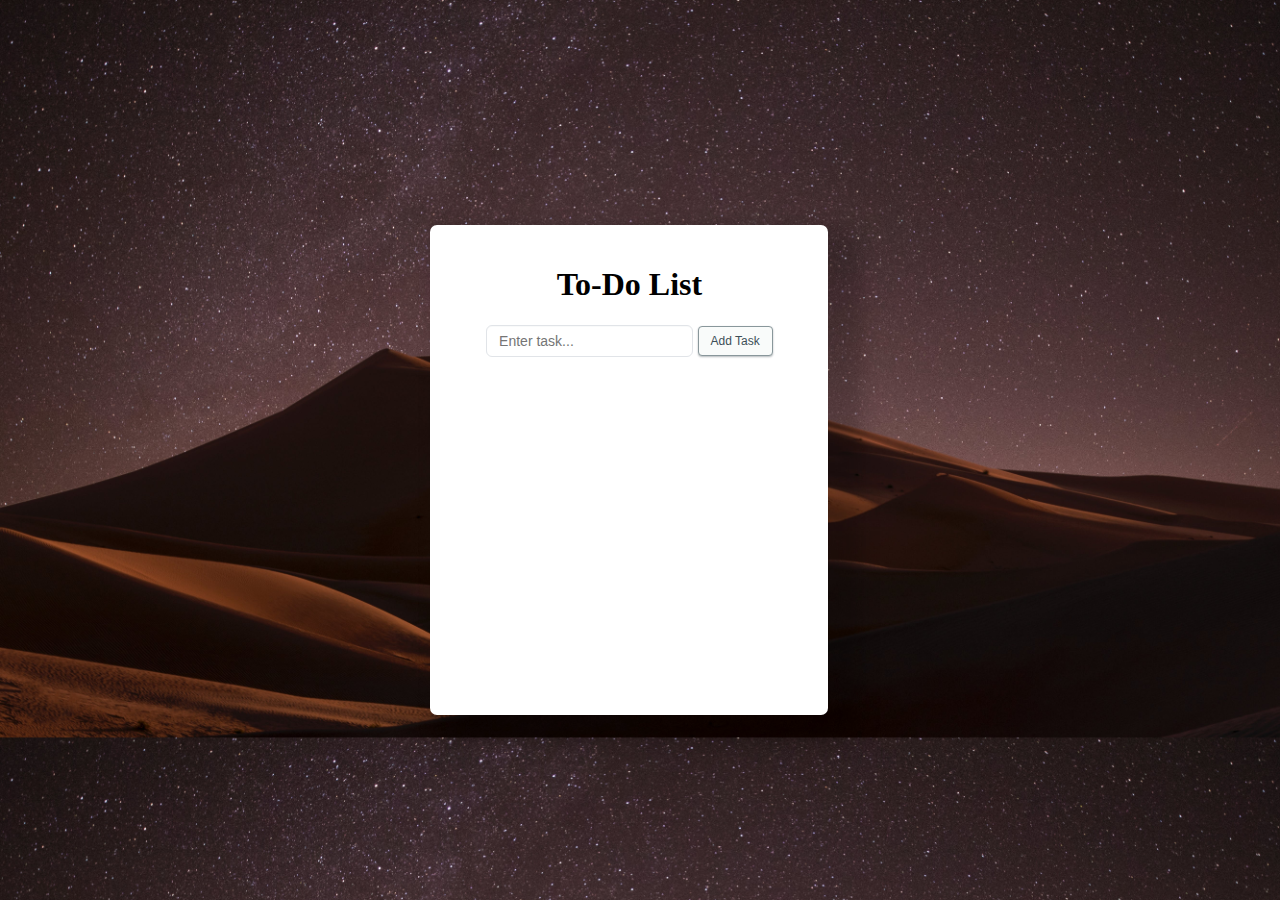
<file: Task2_toDoList/index.html>
<!DOCTYPE html>
<html lang="en">

<head>
    <meta charset="UTF-8">
    <meta name="viewport" content="width=device-width, initial-scale=1.0">
    <title>To-Do List</title>
    <style>
        body {
            font-family: Arial, sans-serif;
            background: url(images/bg.jpg);
            background-size: cover;
        }

        .task {
            display: flex;
            justify-content: space-between;
            align-items: center;
            margin-bottom: 10px;
        }

        .task .right-sign {
            margin-right: 10px;
        }

        .task .delete-sign {
            margin-left: 10px;
        }

        .task.completed .task-description {
            text-decoration: line-through;
        }

        #task-list-container {
            background-color: white;
            position: relative;
            border-radius: 7px;
            left: 33vw;
            width: 358px;
            height: 50vh;
            margin-top: 25vh;
            /*margin: 0 auto;*/
            padding: 20px;
            box-shadow: 20px 17px 20px 13px rgba(0, 0, 0, 0.2);
            text-align: center;
            overflow-y: auto;
        }

        #task-list-container #task-input {
            padding: 5px 12px;
            font-size: 14px;
            line-height: 20px;
            color: #24292e;
            vertical-align: middle;
            background-color: #ffffff;
            background-repeat: no-repeat;
            background-position: right 8px center;
            border: 1px solid #e1e4e8;
            border-radius: 6px;
            outline: none;
            box-shadow: rgba(225, 228, 232, 0.2) 0px 1px 0px 0px inset;
            font-family: 'Segoe UI', Tahoma, Geneva, Verdana, sans-serif;
        }


        #task-list-container #task-input:focus {
            border-color: #0366d6;
            outline: none;
            box-shadow: rgba(3, 102, 214, 0.3) 0px 0px 0px 3px;
        }


        #add-task-btn {

            display: inline-block;
            outline: 0;
            appearance: none;
            padding: 0px 12px;
            border-radius: 4px;
            text-decoration: none;
            cursor: pointer;
            background-color: rgb(249, 251, 250);
            border: 1px solid rgb(137, 151, 155);
            box-shadow: rgb(6 22 33 / 30%) 0px 1px 2px;
            color: rgb(61, 79, 88);
            font-size: 12px;
            font-weight: 400;
            height: 30px;
            transition: all 150ms ease-in-out 0s;
        }

        #add-task-btn:hover {
            color: rgb(61, 79, 88);
            background-color: rgb(255, 255, 255);
            border: 1px solid rgb(93, 108, 116);
            box-shadow: rgb(0 0 0 / 30%) 0px 4px 4px, rgb(231 238 236) 0px 0px 0px 3px;

        }

        #task-list {
            margin-top: 20px;
            font-family: 'Segoe UI', Tahoma, Geneva, Verdana, sans-serif;
            
        }

        .task {
            background-color: rgb(250, 252, 99);
            border-radius: 3px;
            display: flex;
            justify-content: space-between;
            align-items: center;
            margin-bottom: 10px;
            background-color: rgb(255, 255, 255);
            border: 1px solid rgb(137, 151, 155);
            border-radius: 4px;
            padding: 10px;
            transition: all 150ms ease-in-out 0s;
        }

        .task:hover {
            box-shadow: 0 4px 6px rgba(0, 0, 0, 0.1);
        }



        .task-description {
            font-size: 14px;
            line-height: 1.5;
            color: rgb(61, 79, 88);
        }

        .right-sign,
        .delete-sign {
            outline: 0;
            appearance: none;
            border: none;
            background-color: transparent;
            cursor: pointer;
            font-size: 14px;
            line-height: 1.5;
            color: rgb(66, 185, 131);
            transition: all 150ms ease-in-out 0s;
        }

        .delete-sign:hover{
            color: rgb(245, 83, 72);
        }
    </style>
</head>

<body>
    <div id="task-list-container">
        <h1 style="font-family:'Times New Roman', Times, serif; text-align:center;">To-Do List</h1>
        <input type="text" id="task-input" placeholder="Enter task...">
        <button id="add-task-btn">Add Task</button>
        <div id="task-list"></div>
    </div>
    <script>
        let taskInput = document.getElementById('task-input');
        let addTaskBtn = document.getElementById('add-task-btn');
        let taskList = document.getElementById('task-list');

        addTaskBtn.addEventListener('click', () => {
            let taskDescription = taskInput.value.trim();
            if (taskDescription) {
                let taskDiv = document.createElement('div');
                taskDiv.classList.add('task');

                let taskText = document.createElement('span');
                taskText.classList.add('task-description');
                taskText.textContent = taskDescription;
                taskDiv.appendChild(taskText);

                let rightSign = document.createElement('button');
                rightSign.classList.add('right-sign');
                rightSign.textContent = '✓';
                rightSign.addEventListener('click', () => {
                    taskDiv.classList.toggle('completed');
                });
                taskDiv.appendChild(rightSign);

                let deleteSign = document.createElement('button');
                deleteSign.classList.add('delete-sign');
                deleteSign.textContent = 'x';
                deleteSign.addEventListener('click', () => {
                    taskList.removeChild(taskDiv);
                });
                taskDiv.appendChild(deleteSign);

                taskList.appendChild(taskDiv);
                taskInput.value = '';
            }
        });
    </script>
</body>

</html>
</file>
